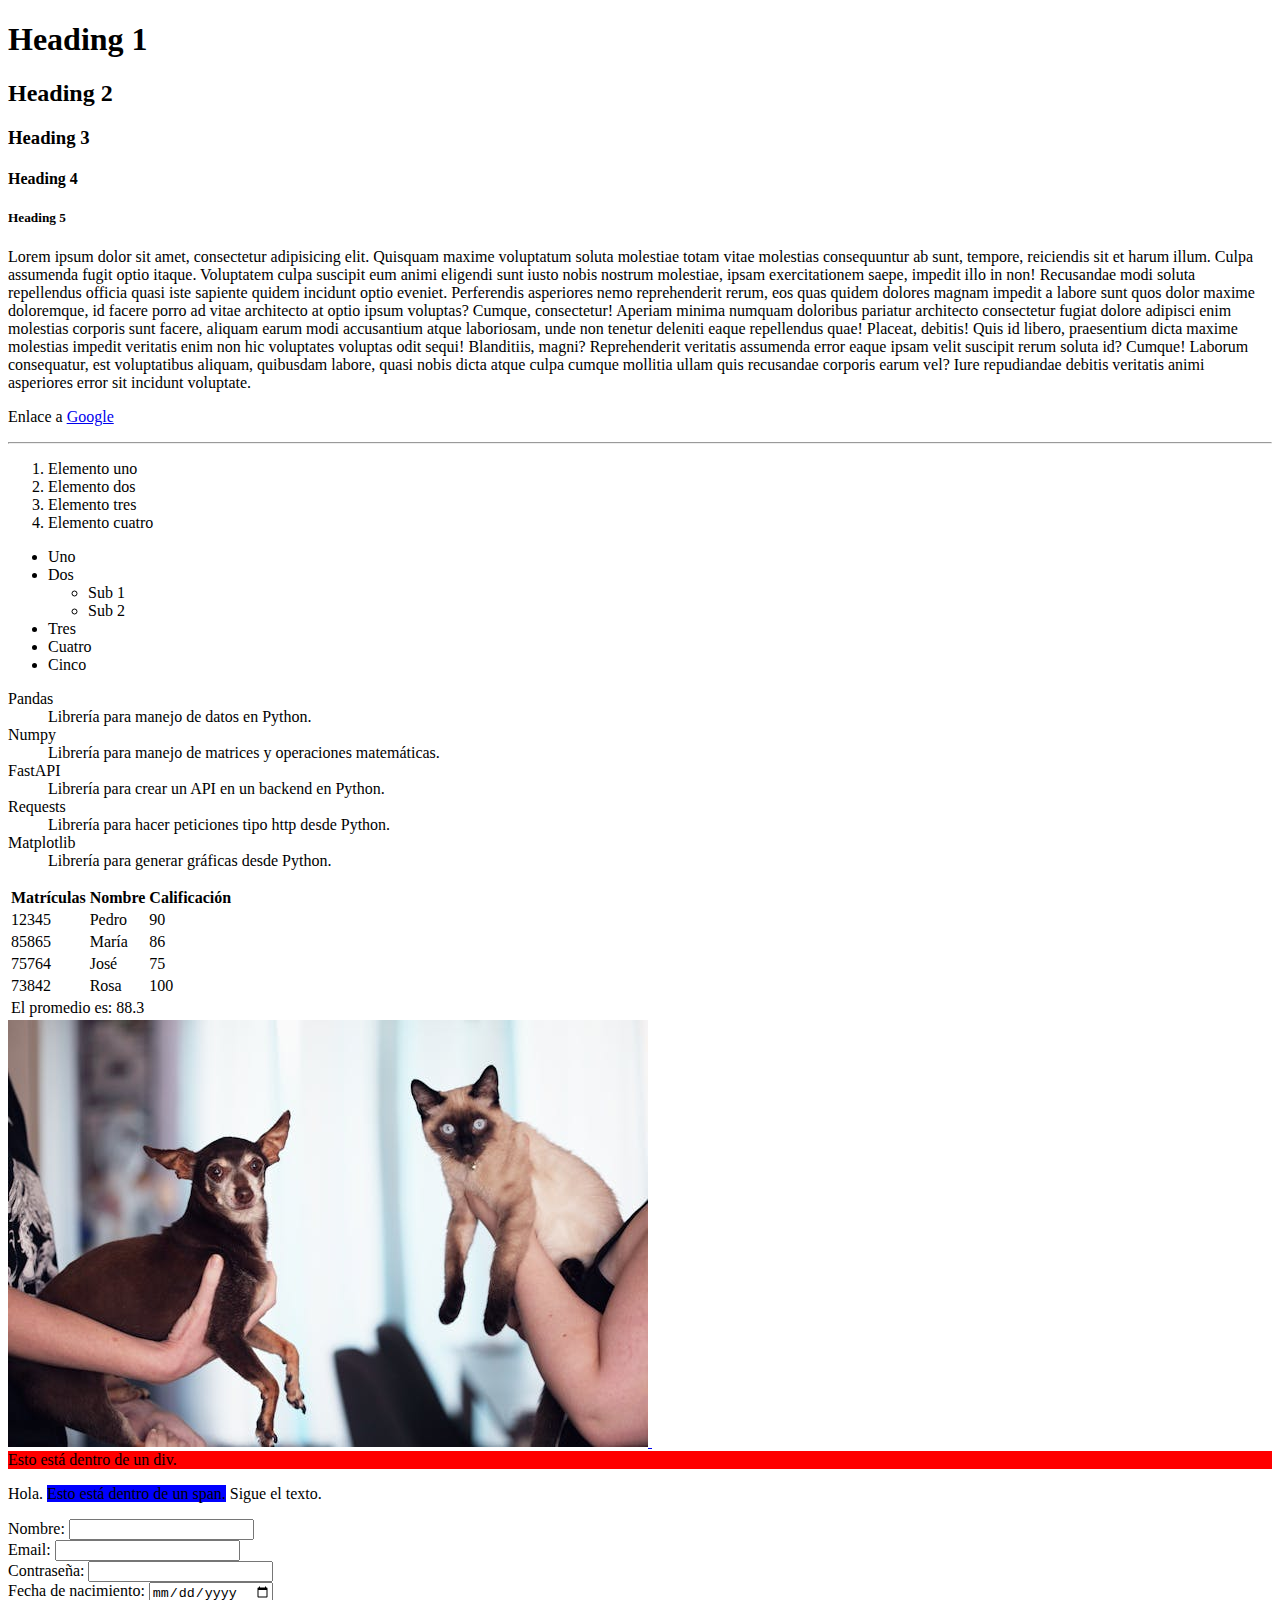
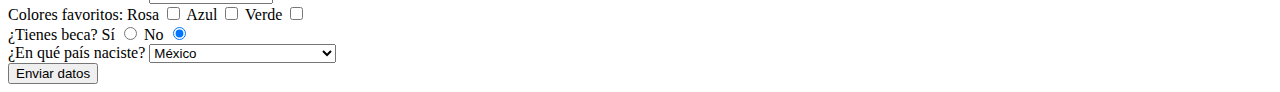
<file: Ejemplo html/index.html>
<!DOCTYPE html>
<html lang="en">
<head>
    <meta charset="UTF-8">
    <meta name="viewport" content="width=device-width, initial-scale=1.0">
    <title>Mi primera página</title>
</head>
<body>

    <!-- Encabezados (headings) -->
    <h1>Heading 1</h1>
    <h2>Heading 2</h2>
    <h3>Heading 3</h3>
    <h4>Heading 4</h4>
    <h5>Heading 5</h5>

    <!-- Párrafo -->
    <p>
        Lorem ipsum dolor sit amet, consectetur adipisicing elit. Quisquam maxime voluptatum soluta molestiae totam vitae molestias consequuntur ab sunt, tempore, reiciendis sit et harum illum. Culpa assumenda fugit optio itaque.
        Voluptatem culpa suscipit eum animi eligendi sunt iusto nobis nostrum molestiae, ipsam exercitationem saepe, impedit illo in non! Recusandae modi soluta repellendus officia quasi iste sapiente quidem incidunt optio eveniet.
        Perferendis asperiores nemo reprehenderit rerum, eos quas quidem dolores magnam impedit a labore sunt quos dolor maxime doloremque, id facere porro ad vitae architecto at optio ipsum voluptas? Cumque, consectetur!
        Aperiam minima numquam doloribus pariatur architecto consectetur fugiat dolore adipisci enim molestias corporis sunt facere, aliquam earum modi accusantium atque laboriosam, unde non tenetur deleniti eaque repellendus quae! Placeat, debitis!
        Quis id libero, praesentium dicta maxime molestias impedit veritatis enim non hic voluptates voluptas odit sequi! Blanditiis, magni? Reprehenderit veritatis assumenda error eaque ipsam velit suscipit rerum soluta id? Cumque!
        Laborum consequatur, est voluptatibus aliquam, quibusdam labore, quasi nobis dicta atque culpa cumque mollitia ullam quis recusandae corporis earum vel? Iure repudiandae debitis veritatis animi asperiores error sit incidunt voluptate.
    </p>

    <!-- Enlace (hipervínculo) -->
    <p>Enlace a <a href="http://www.google.com">Google</a></p>

    <!-- Regla (línea) horizontal -->
    <hr>

    <!-- Listas ordenadas -->
    <ol>
        <li>Elemento uno</li>
        <li>Elemento dos</li>
        <li>Elemento tres</li>
        <li>Elemento cuatro</li>
    </ol>

    <!-- Lista no ordenada -->
    <ul>
        <li>Uno</li>
        <li>Dos</li>
        <ul>
            <li>Sub 1</li>
            <li>Sub 2</li>
        </ul>
        <li>Tres</li>
        <li>Cuatro</li>
        <li>Cinco</li>
    </ul>

    <!-- Listas de definición -->
    <dl>
        <dt>Pandas</dt> <!-- definition term -->
        <dd>Librería para manejo de datos en Python.</dd>
        <dt>Numpy</dt>
        <dd>Librería para manejo de matrices y operaciones matemáticas.</dd>
        <dt>FastAPI</dt>
        <dd>Librería para crear un API en un backend en Python.</dd>
        <dt>Requests</dt>
        <dd>Librería para hacer peticiones tipo http desde Python.</dd>
        <dt>Matplotlib</dt>
        <dd>Librería para generar gráficas desde Python.</dd>
    </dl>

    <!-- Tablas -->
    <table>
        <thead>
            <tr>
                <th>Matrículas</th>
                <th>Nombre</th>
                <th>Calificación</th>
            </tr>
        </thead>
        <tbody>
            <tr>
                <td>12345</td>
                <td>Pedro</td>
                <td>90</td>
            </tr>
            <tr>
                <td>85865</td>
                <td>María</td>
                <td>86</td>
            </tr>
            <tr>
                <td>75764</td>
                <td>José</td>
                <td>75</td>
            </tr>
            <tr>
                <td>73842</td>
                <td>Rosa</td>
                <td>100</td>
            </tr>
        </tbody>
        <tfoot>
            <tr>
                <td colspan="3">El promedio es: 88.3</td>
            </tr>
        </tfoot>
    </table>

    <a href="https://www.pexels.com/photo/photo-of-people-holding-siamese-cat-and-chihuahua-1909802/">
        <img src="images/imagen_gato_perro.jpg" alt="Imagen de un perro y un gato siendo cargados.">
    </a>

    <!-- Incluye una ventana con contenido de otro sitio dentro de nuestra página -->
    <iframe width="560" height="315" src="https://www.youtube.com/embed/rUxyKA_-grg?si=kdC1rX9IvE8Iof6Q" title="YouTube video player" frameborder="0" allow="accelerometer; autoplay; clipboard-write; encrypted-media; gyroscope; picture-in-picture; web-share" referrerpolicy="strict-origin-when-cross-origin" allowfullscreen></iframe>

    <!-- Permite agrupar contenido usando todo el ancho de la línea display: block -->
    <div style="background-color: red;">
        Esto está dentro de un div.
    </div>

    <!-- Permite agrupar contenido dentro de una línea sin usar todo el ancho display:inline-->
    <p>Hola. <span style="background-color: blue;">Esto está dentro de un span.</span> Sigue el texto.</p>

    <form action="http://localhost:8000/ruta_backend" method="post">
        <div>
            <label for="input nombre">Nombre:</label>
            <input type="text" name="nombre" id="input nombre">
        </div>
        <div>
            <label for="input correo">Email:</label>
            <input type="email" name="correo" id="input correo">
        </div>
        <div>
            <label for="input password">Contraseña:</label>
            <input type="password" name="password" id="input password">
        </div>
        <div>
            <label for="input nacimiento">Fecha de nacimiento:</label>
            <input type="date" name="nacimiento" id="input nacimiento">
        </div>
        <div>
            Colores favoritos:
            <label for="check rosa">Rosa</label>
            <input type="checkbox" name="rosa" id="check rosa">
            <label for="check azul">Azul</label>
            <input type="checkbox" name="azul" id="check azul">
            <label for="check verde">Verde</label>
            <input type="checkbox" name="verde" id="check verde">
        </div>
        <div>
            ¿Tienes beca?
            <label for="radio sí">Sí</label>
            <input type="radio" name="radio beca" id="radio sí">
            <label for="radio no">No</label>
            <input type="radio" name="radio beca" id="radio no" checked>
        </div>
        <div>
            <label for="select país">¿En qué país naciste?</label>
            <select name="país" id="select país">
                <option value="méxico">México</option>
                <option value="canadá">Canadá</option>
                <option value="eua">Estados Unidos de América</option>
                <option value="españa">España</option>
            </select>
        </div>
        <div>
            <input type="submit" value="Enviar datos">
        </div>
    </form>

</body>
</html>
</file>
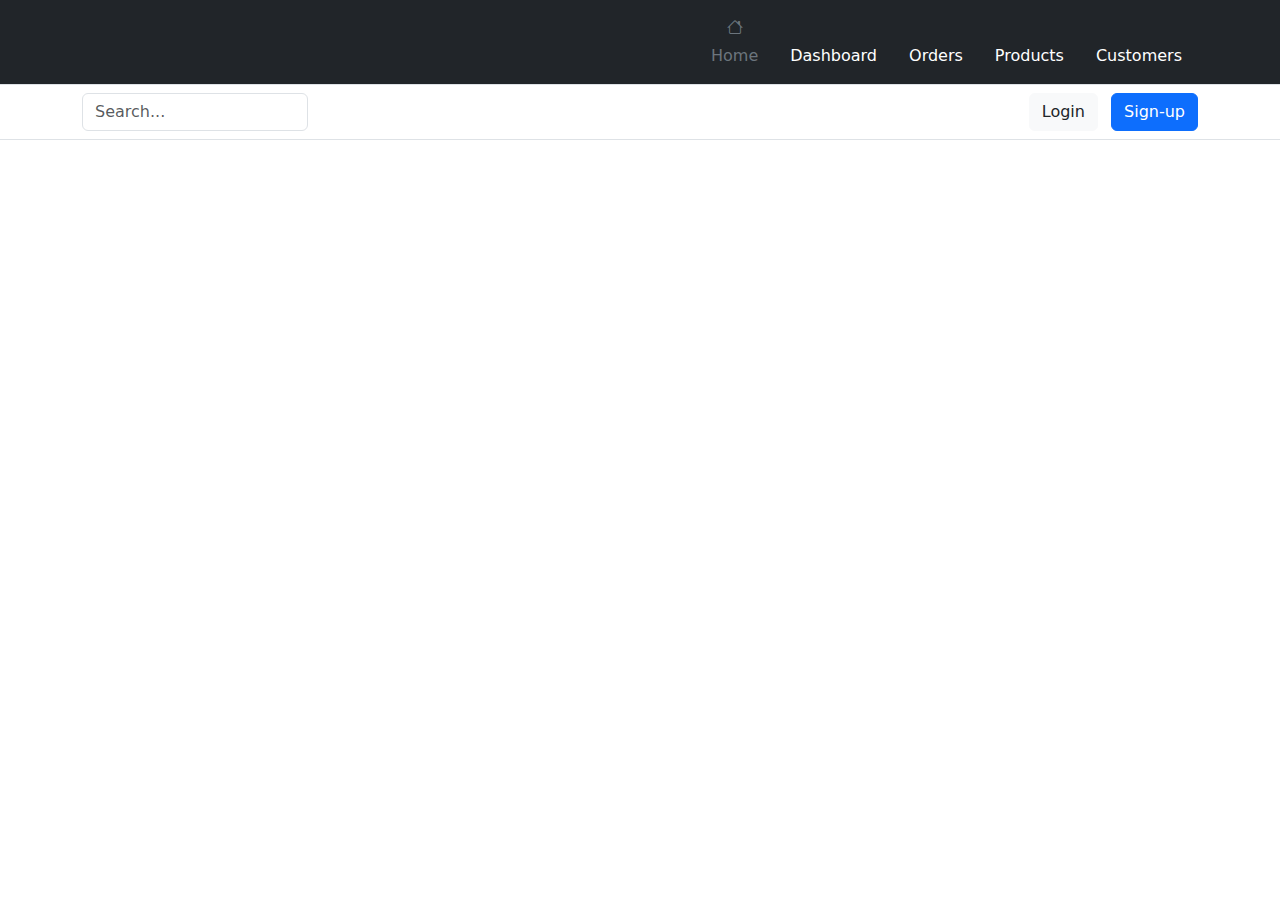
<file: Ejemplo html/header.html>
<!doctype html>
<html lang="en">

<head>
    <meta charset="utf-8">
    <meta name="viewport" content="width=device-width, initial-scale=1">
    <title>Bootstrap demo</title>
    <link href="https://cdn.jsdelivr.net/npm/bootstrap@5.3.3/dist/css/bootstrap.min.css" rel="stylesheet"
        integrity="sha384-QWTKZyjpPEjISv5WaRU9OFeRpok6YctnYmDr5pNlyT2bRjXh0JMhjY6hW+ALEwIH" crossorigin="anonymous">
    <link rel="stylesheet" href="https://cdn.jsdelivr.net/npm/bootstrap-icons@1.11.3/font/bootstrap-icons.min.css">
</head>

<body>

    <header>
        <div class="px-3 py-2 text-bg-dark border-bottom">
            <div class="container">
                <div class="d-flex flex-wrap align-items-center justify-content-center justify-content-lg-start">
                    <a href="/"
                        class="d-flex align-items-center my-2 my-lg-0 me-lg-auto text-white text-decoration-none">
                        <svg class="bi me-2" width="40" height="32" role="img" aria-label="Bootstrap">
                            <use xlink:href="#bootstrap"></use>
                        </svg>
                    </a>

                    <ul class="nav col-12 col-lg-auto my-2 justify-content-center my-md-0 text-small">
                        <li>
                            <a href="#" class="nav-link text-secondary">
                                    <i class="bi bi-house text-center d-block mb-1" width="24" height="24"></i>
                                    Home
                            </a>
                        </li>
                        <li>
                            <a href="#" class="nav-link text-white">
                                <svg class="bi d-block mx-auto mb-1" width="24" height="24">
                                    <use xlink:href="#speedometer2"></use>
                                </svg>
                                Dashboard
                            </a>
                        </li>
                        <li>
                            <a href="#" class="nav-link text-white">
                                <svg class="bi d-block mx-auto mb-1" width="24" height="24">
                                    <use xlink:href="#table"></use>
                                </svg>
                                Orders
                            </a>
                        </li>
                        <li>
                            <a href="#" class="nav-link text-white">
                                <svg class="bi d-block mx-auto mb-1" width="24" height="24">
                                    <use xlink:href="#grid"></use>
                                </svg>
                                Products
                            </a>
                        </li>
                        <li>
                            <a href="#" class="nav-link text-white">
                                <svg class="bi d-block mx-auto mb-1" width="24" height="24">
                                    <use xlink:href="#people-circle"></use>
                                </svg>
                                Customers
                            </a>
                        </li>
                    </ul>
                </div>
            </div>
        </div>
        <div class="px-3 py-2 border-bottom mb-3">
            <div class="container d-flex flex-wrap justify-content-center">
                <form class="col-12 col-lg-auto mb-2 mb-lg-0 me-lg-auto" role="search">
                    <input type="search" class="form-control" placeholder="Search..." aria-label="Search">
                </form>

                <div class="text-end">
                    <button type="button" class="btn btn-light text-dark me-2">Login</button>
                    <button type="button" class="btn btn-primary">Sign-up</button>
                </div>
            </div>
        </div>
    </header>

    <script src="https://cdn.jsdelivr.net/npm/bootstrap@5.3.3/dist/js/bootstrap.bundle.min.js"
        integrity="sha384-YvpcrYf0tY3lHB60NNkmXc5s9fDVZLESaAA55NDzOxhy9GkcIdslK1eN7N6jIeHz"
        crossorigin="anonymous"></script>
</body>

</html>
</file>
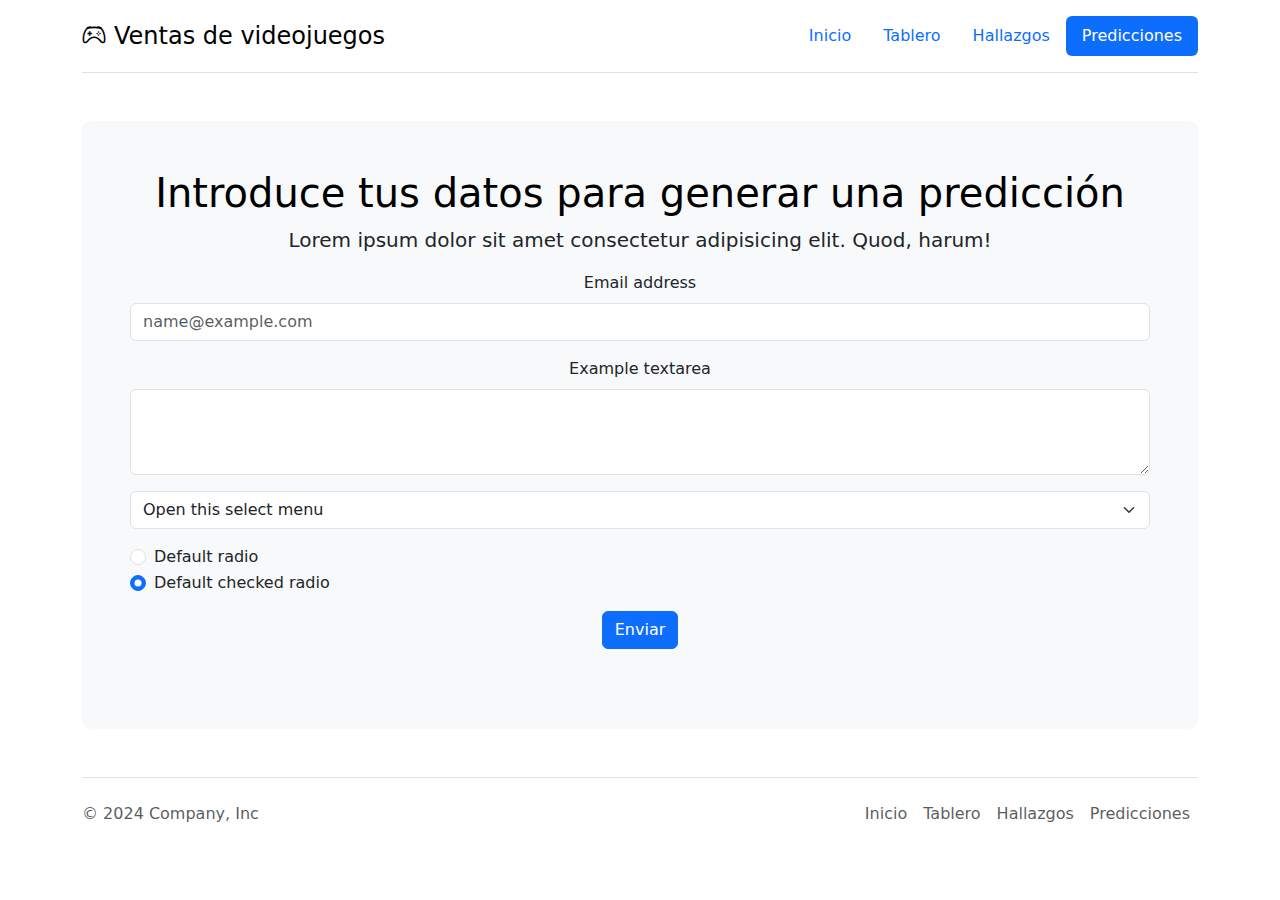
<file: Ejemplo Dash/Sitio de ejemplo/predicciones.html>
<!DOCTYPE html>
<html lang="en">
<head>
    <meta charset="UTF-8">
    <meta name="viewport" content="width=device-width, initial-scale=1.0">
    <title>Ventas de videojuegos</title>
    <link href="https://cdn.jsdelivr.net/npm/bootstrap@5.3.3/dist/css/bootstrap.min.css" rel="stylesheet" integrity="sha384-QWTKZyjpPEjISv5WaRU9OFeRpok6YctnYmDr5pNlyT2bRjXh0JMhjY6hW+ALEwIH" crossorigin="anonymous">
    <link rel="stylesheet" href="https://cdn.jsdelivr.net/npm/bootstrap-icons@1.11.3/font/bootstrap-icons.min.css">
</head>
<body>
  
  <div class="container">
    <header class="d-flex flex-wrap justify-content-center py-3 mb-4 border-bottom">
      <a href="/index.html" class="d-flex align-items-center mb-3 mb-md-0 me-md-auto link-body-emphasis text-decoration-none">
        <span class="fs-4"><i class="bi bi-controller me-2"></i>Ventas de videojuegos</span>
      </a>

      <ul class="nav nav-pills">
        <li class="nav-item"><a href="/index.html" class="nav-link">Inicio</a></li>
        <li class="nav-item"><a href="/tablero.html" class="nav-link">Tablero</a></li>
        <li class="nav-item"><a href="/hallazgos.html" class="nav-link">Hallazgos</a></li>
        <li class="nav-item"><a href="/predicciones.html" class="nav-link active" aria-current="page">Predicciones</a></li>
      </ul>
    </header>
  </div>

  <div class="container my-5">
    <div class="p-5 text-center bg-body-tertiary rounded-3">
      <h1 class="text-body-emphasis">Introduce tus datos para generar una predicción</h1>
      <p class="lead">
        Lorem ipsum dolor sit amet consectetur adipisicing elit. Quod, harum!
      </p>
      <form action="#" method="post">
        <div class="mb-3">
            <label for="exampleFormControlInput1" class="form-label">Email address</label>
            <input type="email" class="form-control" id="exampleFormControlInput1" placeholder="name@example.com">
          </div>
          <div class="mb-3">
            <label for="exampleFormControlTextarea1" class="form-label">Example textarea</label>
            <textarea class="form-control" id="exampleFormControlTextarea1" rows="3"></textarea>
          </div>
          <div class="mb-3">
              <select class="form-select" aria-label="Default select example">
                <option selected>Open this select menu</option>
                <option value="1">One</option>
                <option value="2">Two</option>
                <option value="3">Three</option>
              </select>
          </div>
          <div class="mb-3 text-start">
            <div class="form-check">
                <input class="form-check-input" type="radio" name="flexRadioDefault" id="flexRadioDefault1">
                <label class="form-check-label" for="flexRadioDefault1">
                  Default radio
                </label>
              </div>
              <div class="form-check">
                <input class="form-check-input" type="radio" name="flexRadioDefault" id="flexRadioDefault2" checked>
                <label class="form-check-label" for="flexRadioDefault2">
                  Default checked radio
                </label>
              </div>
          </div>
          <div class="mb-3">
            <button type="submit" class="btn btn-primary mb-3">Enviar</button>
          </div>
      </form>
    </div>
  </div>

    <div class="container">
      <footer class="d-flex flex-wrap justify-content-between align-items-center py-3 my-4 border-top">
        <p class="col-md-4 mb-0 text-body-secondary">© 2024 Company, Inc</p>
    
        <ul class="nav col-md-4 justify-content-end">
          <li class="nav-item"><a href="/index.html" class="nav-link px-2 text-body-secondary">Inicio</a></li>
          <li class="nav-item"><a href="/tablero.html" class="nav-link px-2 text-body-secondary">Tablero</a></li>
          <li class="nav-item"><a href="/hallazgos.html" class="nav-link px-2 text-body-secondary">Hallazgos</a></li>
          <li class="nav-item"><a href="/predicciones.html" class="nav-link px-2 text-body-secondary">Predicciones</a></li>
        </ul>
      </footer>
    </div>
    
      <script src="https://cdn.jsdelivr.net/npm/bootstrap@5.3.3/dist/js/bootstrap.bundle.min.js" integrity="sha384-YvpcrYf0tY3lHB60NNkmXc5s9fDVZLESaAA55NDzOxhy9GkcIdslK1eN7N6jIeHz" crossorigin="anonymous"></script>
</body>
</html>
</file>
